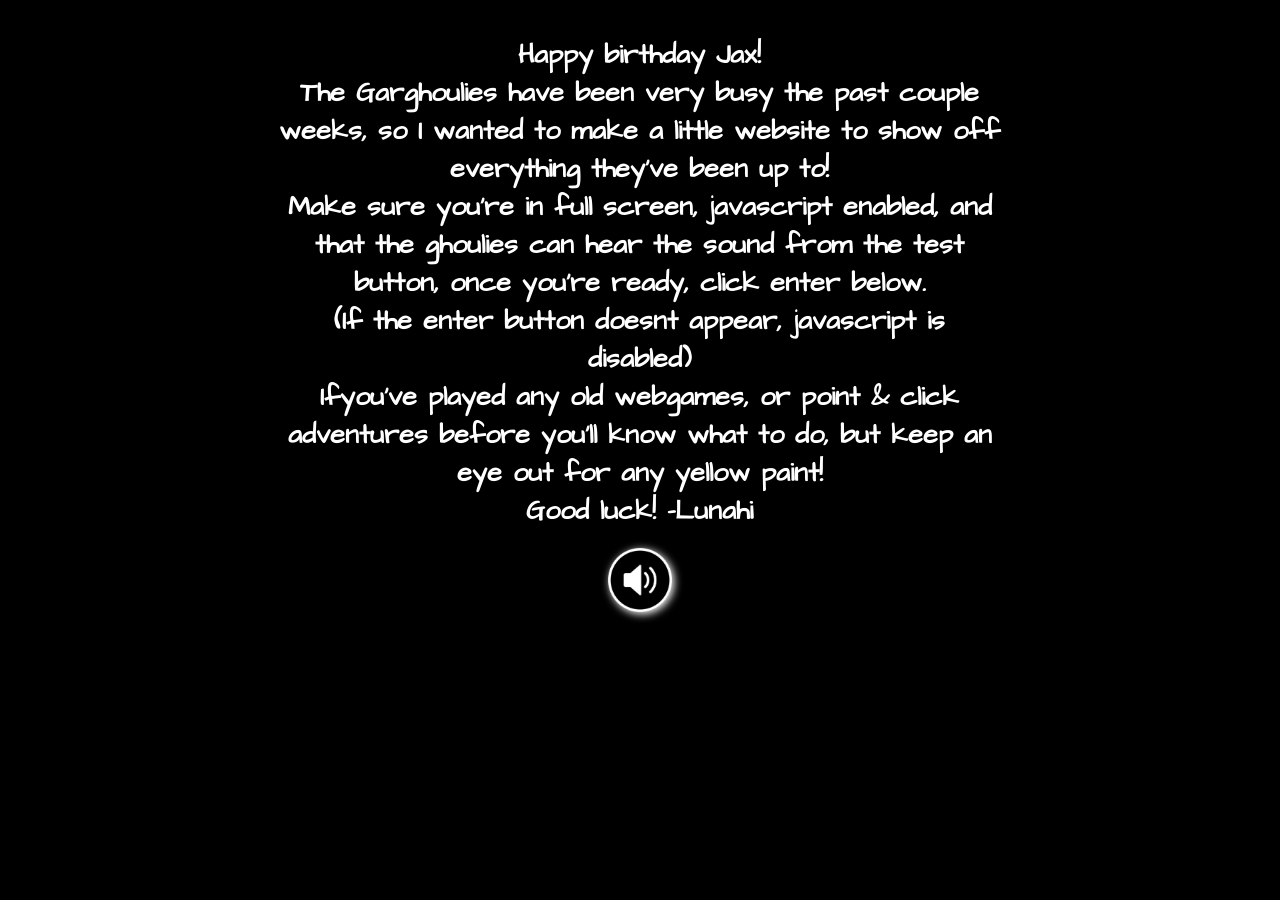
<file: index.html>
<!DOCTYPE html>
<html><head>
		<title>Jax birthday Adventure</title>
		<link rel="icon" type="image/svg+xml" href="./assets/global/images/icon.webp"> <!-- Website Icon-->
		<link href="./assets/index/style.css" rel="stylesheet"> <!-- Style Sheet link -->
		
		<!-- Font Import for Header -->
	<link rel="preconnect" href="https://fonts.googleapis.com">
<link rel="preconnect" href="https://fonts.gstatic.com" crossorigin>
<link href="https://fonts.googleapis.com/css2?family=Architects+Daughter&display=swap" rel="stylesheet">
	
	<style></style></head>
	
	<body>
	<div class="main">
		<div class="tuttxt architects-daughter">Happy birthday Jax!<br>
			The Garghoulies have been very busy the past couple weeks, so I wanted to make a little website to show off everything they've been up to!<br>
			Make sure you're in full screen, javascript enabled, and that the ghoulies can hear the sound from the test button, once you're ready, click enter below.<br>
			(If the enter button doesnt appear, javascript is disabled)<br>
			Ifyou've played any old webgames, or point & click adventures before you'll know what to do, but keep an eye out for any yellow paint!<br>
			Good luck! -Lunahi</div>
		<a class="navbutton" id="sndtst" onmousedown="audiotest()"></a>
		<a class="navbutton" id="start" href="hub.html"></a>
	</div>
	
	
	
	
	
	
	
	
	
	
	
	
	
	
	
	
	
	
	<audio src="./assets/index/sounds/0.mp3" id="audioPlayer"></audio>
	</body>
	<script src="./assets/index/scripts.js"></script> <!-- JS management -->
</html>
</file>
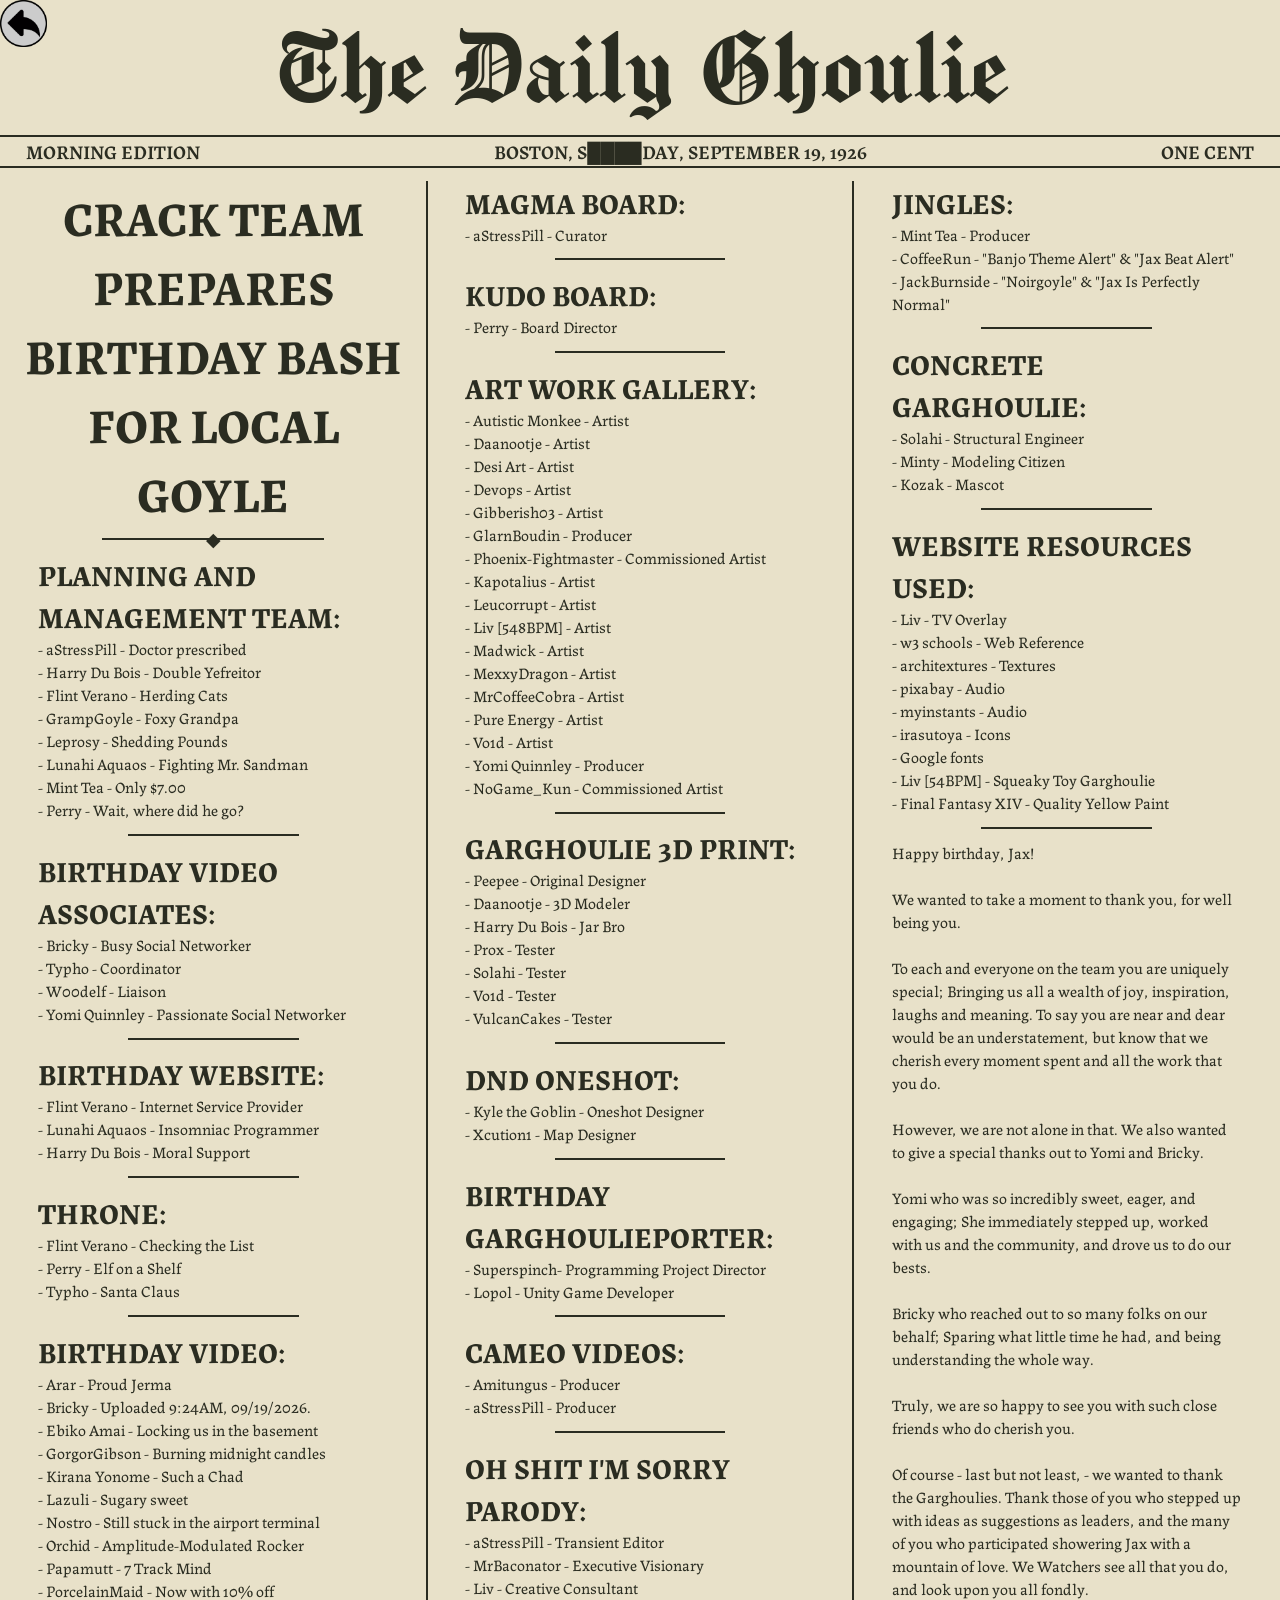
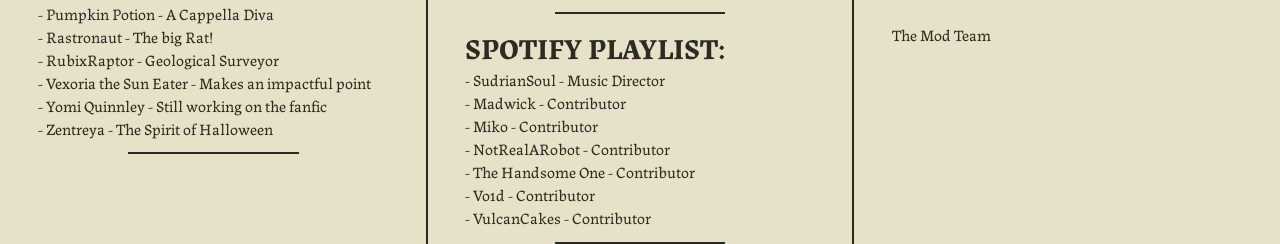
<file: credits.html>
<!DOCTYPE html>
<html><head>
		<title>Jax birthday Adventure</title>
		<link rel="icon" type="image/svg+xml" href="./assets/global/images/icon.webp"> <!-- Website Icon-->
		<link href="./assets/credits/style.css" rel="stylesheet"> <!-- Style Sheet link -->
		
		<!-- Font Import for Header -->
	<link rel="preconnect" href="https://fonts.googleapis.com">
<link rel="preconnect" href="https://fonts.gstatic.com" crossorigin>
<link href="https://fonts.googleapis.com/css2?family=Labrada:ital,wght@0,100..900;1,100..900&family=Manufacturing+Consent&display=swap" rel="stylesheet">
	
	<style></style></head>
	
	<body>
	<div class="newspaper">
		<a class="returnbutton" href="hub.html"></a>
			<h1 class="manufacturing-consent-regular">The Daily Ghoulie</h1>
			<h2 class="labrada"><span>MORNING EDITION</span><span>BOSTON, S████DAY, SEPTEMBER 19, 1926</span><span>ONE CENT</span></h2>
			<div class="mainbody labrada">
				<h3>CRACK TEAM PREPARES BIRTHDAY BASH FOR LOCAL GOYLE</h3>
				<hr class="fancy">
				<div class="creditblock">
<h4>Planning and Management Team:</h4>

- aStressPill - Doctor prescribed<br>
- Harry Du Bois - Double Yefreitor<br>
- Flint Verano - Herding Cats<br>
- GrampGoyle - Foxy Grandpa<br>
- Leprosy - Shedding Pounds<br>
- Lunahi Aquaos - Fighting Mr. Sandman<br>
- Mint Tea - Only $7.00<br>
- Perry - Wait, where did he go?<br><hr>
</div>

<div class="creditblock">
<h4>Birthday Video Associates:</h4>

- Bricky - Busy Social Networker<br>
- Typho - Coordinator<br>
- W00delf - Liaison <br>
- Yomi Quinnley - Passionate Social Networker<br><hr>
</div>

<div class="creditblock">
<h4>Birthday Website:</h4>

- Flint Verano - Internet Service Provider<br>
- Lunahi Aquaos - Insomniac Programmer<br>
- Harry Du Bois - Moral Support<br><hr>
</div>

<div class="creditblock">
<h4>Throne:</h4>

- Flint Verano - Checking the List<br>
- Perry - Elf on a Shelf<br>
- Typho - Santa Claus<br><hr>
</div>

<div class="creditblock">
<h4>Birthday Video:</h4>

- Arar - Proud Jerma<br>
- Bricky - Uploaded 9:</h4>24AM, 09/19/2026.<br>
- Ebiko Amai - Locking us in the basement<br>
- GorgorGibson - Burning midnight candles<br>
- Kirana Yonome - Such a Chad<br>
- Lazuli - Sugary sweet<br>
- Nostro - Still stuck in the airport terminal<br>
- Orchid - Amplitude-Modulated Rocker<br>
- Papamutt - 7 Track Mind<br>
- PorcelainMaid - Now with 10% off<br>
- Pumpkin Potion - A Cappella Diva<br>
- Rastronaut - The big Rat!<br>
- RubixRaptor - Geological Surveyor<br>
- Vexoria the Sun Eater - Makes an impactful point<br>
- Yomi Quinnley - Still working on the fanfic<br>
- Zentreya - The Spirit of Halloween<br><hr>
</div>

<div class="creditblock">
<h4>Magma Board:</h4>

- aStressPill - Curator<br><hr>
</div>

<div class="creditblock">
<h4>Kudo Board:</h4>

- Perry - Board Director<br><hr>
</div>

<div class="creditblock">
<h4>Art Work Gallery:</h4>

- Autistic Monkee - Artist<br>
- Daanootje  - Artist<br>
- Desi Art - Artist<br>
- Devops  - Artist<br>
- Gibberish03 - Artist<br>
- GlarnBoudin - Producer<br>
- Phoenix-Fightmaster - Commissioned Artist<br>
- Kapotalius - Artist<br>
- Leucorrupt - Artist<br>
- Liv [548BPM] - Artist<br>
- Madwick - Artist<br>
- MexxyDragon - Artist<br>
- MrCoffeeCobra  - Artist<br>
- Pure Energy - Artist<br>
- Vo1d - Artist<br>
- Yomi Quinnley - Producer<br>
- NoGame_Kun - Commissioned Artist<br><hr>
</div>

<div class="creditblock">
<h4>Garghoulie 3D Print:</h4>

- Peepee - Original Designer<br>
- Daanootje - 3D Modeler<br>
- Harry Du Bois - Jar Bro<br>
- Prox  - Tester<br>
- Solahi  - Tester<br>
- Vo1d  - Tester<br>
- VulcanCakes - Tester<br><hr>
</div>

<div class="creditblock">
<h4>DND Oneshot:</h4>

- Kyle the Goblin - Oneshot Designer<br>
- Xcution1 - Map Designer<br><hr>
</div>

<div class="creditblock">
<h4>Birthday Garghoulieporter:</h4>

- Superspinch- Programming Project Director<br>
- Lopol - Unity Game Developer<br><hr>
</div>

<div class="creditblock">
<h4>Cameo Videos:</h4>

- Amitungus - Producer<br>
- aStressPill - Producer<br><hr>
</div>

<div class="creditblock">
<h4>Oh Shit I'm Sorry Parody:</h4>

- aStressPill - Transient Editor<br>
- MrBaconator - Executive Visionary<br>
- Liv - Creative Consultant<br><hr>
</div>

<div class="creditblock">
<h4>Spotify Playlist:</h4>

- SudrianSoul - Music Director<br>
- Madwick - Contributor<br>
- Miko - Contributor<br>
- NotRealARobot - Contributor<br>
- The Handsome One - Contributor<br>
- Vo1d - Contributor<br>
- VulcanCakes - Contributor<br><hr>
</div>

<div class="creditblock">
<h4>Jingles:</h4>

- Mint Tea - Producer<br>
- CoffeeRun - "Banjo Theme Alert" & "Jax Beat Alert"<br>
- JackBurnside - "Noirgoyle" & "Jax Is Perfectly Normal"<br><hr>
</div>

<div class="creditblock">
<h4>Concrete Garghoulie:</h4>

- Solahi - Structural Engineer<br>
- Minty - Modeling Citizen<br>
- Kozak  - Mascot<br><hr>
</div>

<div class="creditblock">
<h4>Website Resources used:</h4>

- Liv - TV Overlay<br>
- w3 schools - Web Reference<br>
- architextures - Textures<br>
- pixabay - Audio<br>
- myinstants - Audio<br>
- irasutoya - Icons<br>
- Google fonts<br>
- Liv [54BPM] - Squeaky Toy Garghoulie<br>
- Final Fantasy XIV - Quality Yellow Paint<br><hr>
</div>
<div class="creditblock">
Happy birthday, Jax!
<br>
<br>We wanted to take a moment to thank you, for well being you.
<br>
<br>To each and everyone on the team you are uniquely special; Bringing us all a wealth of joy, inspiration, laughs and meaning. To say you are near and dear would be an understatement, but know that we cherish every moment spent and all the work that you do.
<br>
<br>However, we are not alone in that. We also wanted to give a special thanks out to Yomi and Bricky.
<br>
<br>Yomi who was so incredibly sweet, eager, and engaging; She immediately stepped up, worked with us and the community, and drove us to do our bests.
<br>
<br>Bricky who reached out to so many folks on our behalf; Sparing what little time he had, and being understanding the whole way.
<br>
<br>Truly, we are so happy to see you with such close friends who do cherish you.
<br>
<br>Of course - last but not least, - we wanted to thank the Garghoulies. Thank those of you who stepped up with ideas as suggestions as leaders, and the many of you who participated showering Jax with a mountain of love. We Watchers see all that you do, and look upon you all fondly.
<br>
<br>The Mod Team
</div>
			</div>
		</div>
	</body>
	<script src="./assets/credits/scripts.js"></script> <!-- JS management -->
</html>
</file>
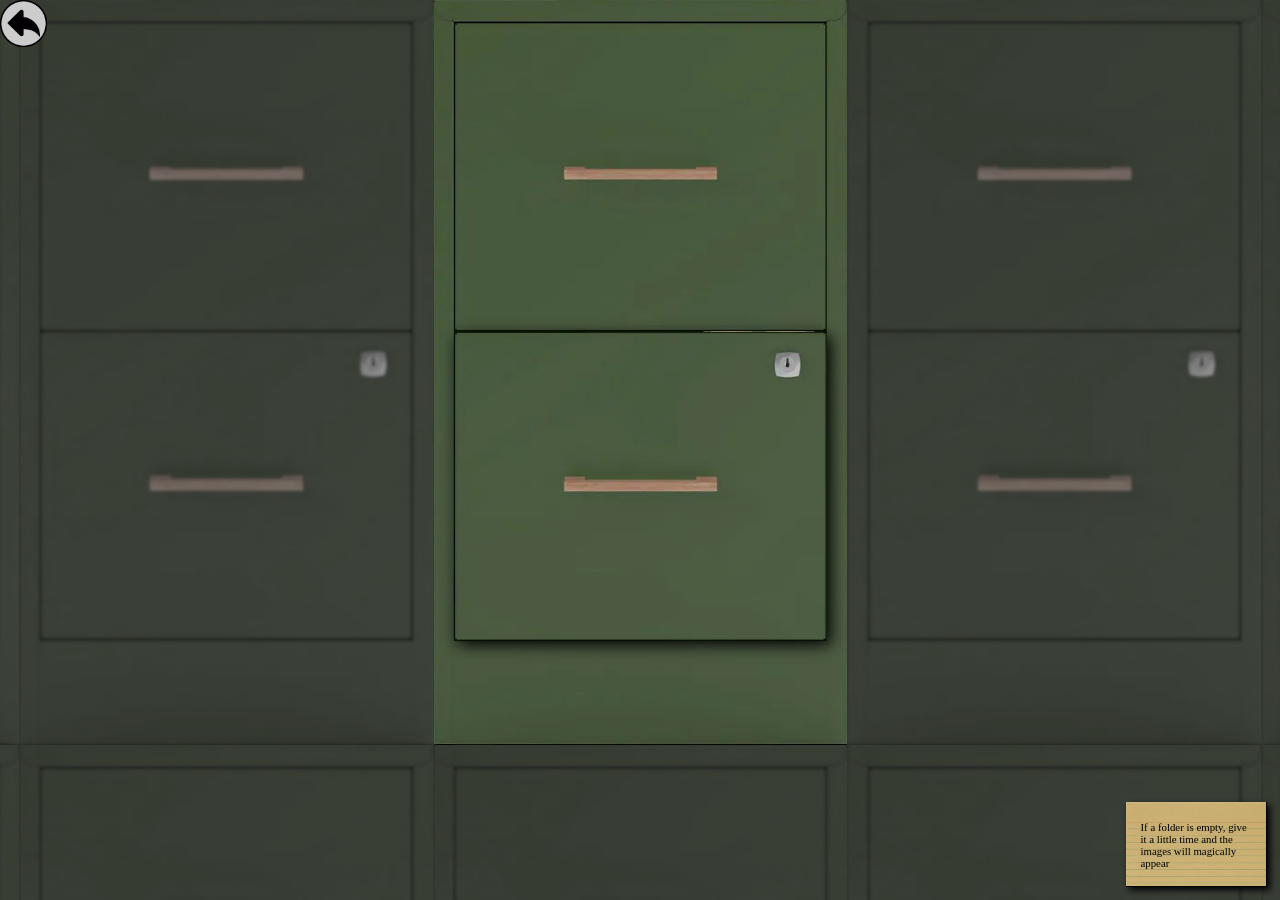
<file: drawers.html>
<!DOCTYPE html>
<html><head>
		<title>Jax birthday Adventure</title>
		<link rel="icon" type="image/svg+xml" href="./assets/global/images/icon.webp"> <!-- Website Icon-->
		<link href="./assets/drawers/style.css" rel="stylesheet"> <!-- Style Sheet link -->
		
		<!-- Font Import for Header -->
<link rel="preconnect" href="https://fonts.googleapis.com">
<link rel="preconnect" href="https://fonts.gstatic.com" crossorigin>
<link href="https://fonts.googleapis.com/css2?family=Shantell+Sans&family=Special+Elite&display=swap" rel="stylesheet">
	
	<style></style></head>
	
	<body>
	<a class="returnbutton" href="hub.html"></a>
		<div class="maincont">
			<div class="drawers">
				<div class="overlay"></div>
				<div id="door" onclick="dooropen()"></div>
				<div class="fileholder">
					<div class="file2" onclick="currentslide([0,0])"><div class="file"></div><div class="filename special-elite">Autistic Monkee</div></div>
					<div class="file2" onclick="currentslide([1,0])"><div class="file"></div><div class="filename special-elite">Daanootje</div></div>
					<div class="file2" onclick="currentslide([2,0])"><div class="file"></div><div class="filename special-elite">Desi Art</div></div>
					<div class="file2" onclick="currentslide([3,0])"><div class="file"></div><div class="filename special-elite">Devops</div></div>
					<div class="file2" onclick="currentslide([4,0])"><div class="file"></div><div class="filename special-elite">Garghoulie Army</div></div>
					<div class="file2" onclick="currentslide([5,0])"><div class="file"></div><div class="filename special-elite">Gibberish03</div></div>
					<div class="file2" onclick="currentslide([6,0])"><div class="file"></div><div class="filename special-elite">GlarnBoudin cm(Phoenix-Fightmaster)</div></div>
					<div class="file2" onclick="currentslide([7,0])"><div class="file"></div><div class="filename special-elite">Kapotalius</div></div>
					<div class="file2" onclick="currentslide([8,0])"><div class="file"></div><div class="filename special-elite">Leucorrupt</div></div>
					<div class="file2" onclick="currentslide([9,0])"><div class="file"></div><div class="filename special-elite">Live [54BPM]</div></div>
					<div class="file2" onclick="currentslide([10,0])"><div class="file"></div><div class="filename special-elite">Madwick</div></div>
					<div class="file2" onclick="currentslide([11,0])"><div class="file"></div><div class="filename special-elite">MrCoffeeCobra</div></div>
					<div class="file2" onclick="currentslide([12,0])"><div class="file"></div><div class="filename special-elite">Pure Energy</div></div>
					<div class="file2" onclick="currentslide([13,0])"><div class="file"></div><div class="filename special-elite">Scayris</div></div>
					<div class="file2" onclick="currentslide([14,0])"><div class="file"></div><div class="filename special-elite">Sund3w</div></div>
					<div class="file2" onclick="currentslide([15,0])"><div class="file"></div><div class="filename special-elite">Superspinch and Lopol</div></div>
					<div class="file2" onclick="currentslide([16,0])"><div class="file"></div><div class="filename special-elite">Vo1d</div></div>
					<div class="file2" onclick="currentslide([17,0])"><div class="file"></div><div class="filename special-elite">Yomi cm(Nogame_Kun)</div></div>
					<div class="file2" onclick="currentslide([18,0])"><div class="file"></div><div class="filename special-elite">Sol</div></div>
				</div>
			</div>
		</div>
		<div id="slidecont">
			<div class="undercont" onclick="hideimg()"></div>
				
			<div class="ui">
				<div class="button up" onclick="limitcheck([-1,0])"></div>
				<div class="button down" onclick="limitcheck([1,0])"></div>
				
				<div id="sidebuttoncont">
					<div class="button left" onclick="limitcheck([0,-1])"></div>
					<div class="button right" onclick="limitcheck([0,1])"></div>
				</div>
				
				
			</div>
			<div class="folder">
				<div class="underlay"></div>
				<div class="outerslide">
					<div id="artistcont"class="special-elite"></div>
					<div id="imgcont"></div>
					<div id="captioncont"class="shantell-sans"></div>
				</div>
			</div>
		</div>
		
		<div class="tutorialcont" id="tutorial">
			<div class="tutorialtext crafty-girls-regular">If a folder is empty, give it a little time and the images will magically appear</div>
		</div>
		
		
		
		<audio src="./assets/drawers/sounds/paper.mp3" class="hideaudio" id="paperPlayer"></audio>
		<audio src="./assets/drawers/sounds/draw.mp3" class="hideaudio" id="drawPlayer"></audio>
	</body>
	<script src="./assets/drawers/scripts.js"></script> <!-- JS management -->
</html>
</file>
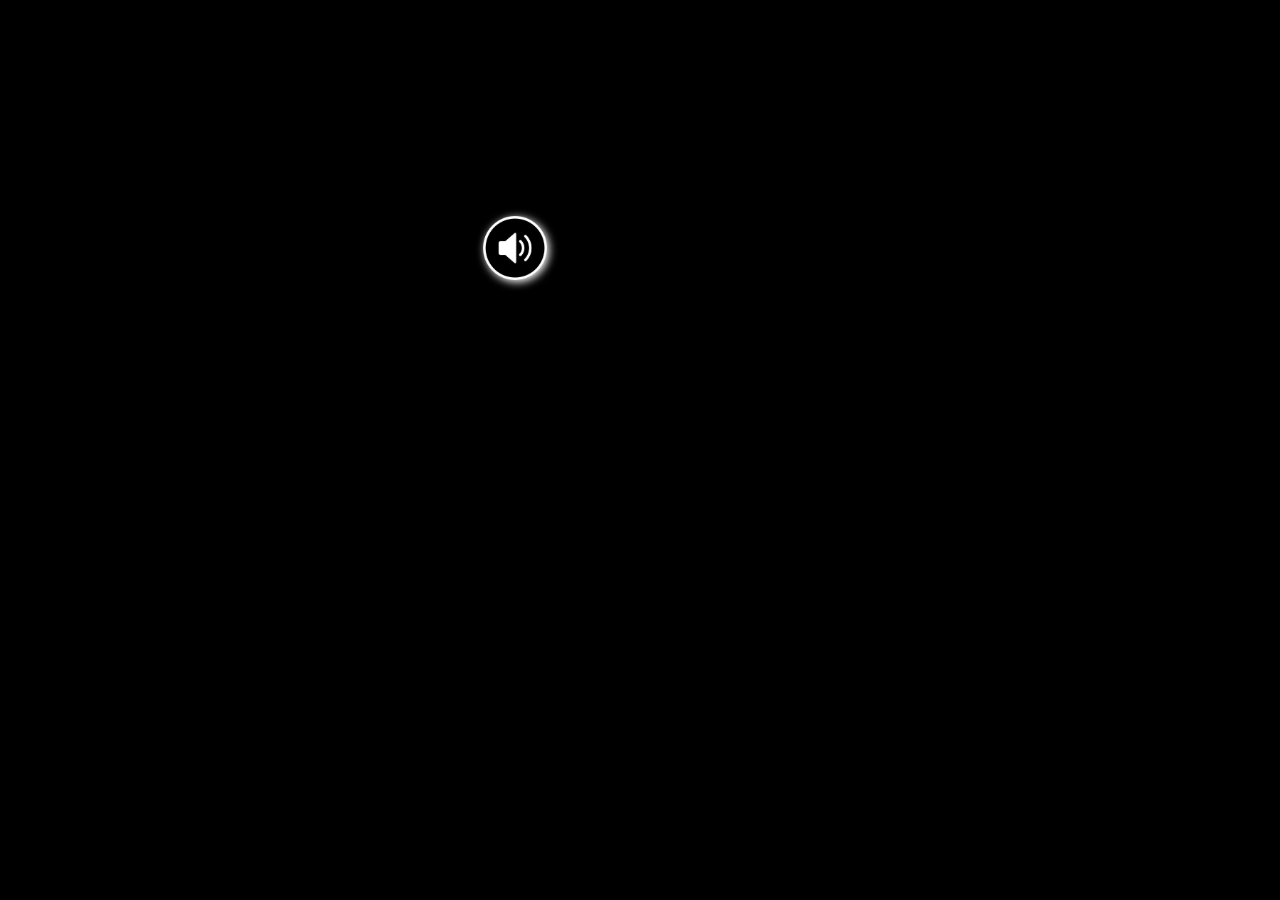
<file: neoindex.html>
<html><head>
		<title>Jax birthday conspiracy board</title>
		<link rel="icon" type="image/svg+xml" href="./assets/global/images/icon.webp"> <!-- Website Icon-->
		<link href="./assets/index/style.css" rel="stylesheet"> <!-- Style Sheet link -->
		
		<!-- Font Import for Header -->
	<link rel="preconnect" href="https://fonts.googleapis.com">
<link rel="preconnect" href="https://fonts.gstatic.com" crossorigin>
<link href="https://fonts.googleapis.com/css2?family=Architects+Daughter&display=swap" rel="stylesheet">
	
	<style></style></head>
	
	<body>
	<div class="main">
		<div class="tuttxt">Happy birthday Jax!<br>
			The Garghoulies have been very busy the past couple weeks, so I wanted to make a little website so show off everything they've been up to!<br>
			Make sure you're in full screen, javascript enabled, and that the ghoulies can hear the sound from the test button, once you're ready, click enter below.<br>
			(If the enter button doesnt appear, javascript is disabled)<br>
			Ifyou've played any old webgames, or point & click adventures before you'll know what to do, but keep an eye out for any yellow paint!<br>
			Good luck! -Lunahi</div>
		<a class="navbutton" id="sndtst" onmousedown="audiotest()"></a>
		<a class="navbutton" id="start" href=""></a>
	</div>
	
	
	
	
	
	
	
	
	
	
	
	
	
	
	
	
	
	
	<audio src="./assets/index/sounds/tester.mp3" id="audioPlayer"></audio>
	</body>
	<script src="./assets/index/scripts.js"></script> <!-- JS management -->
</html>
</file>
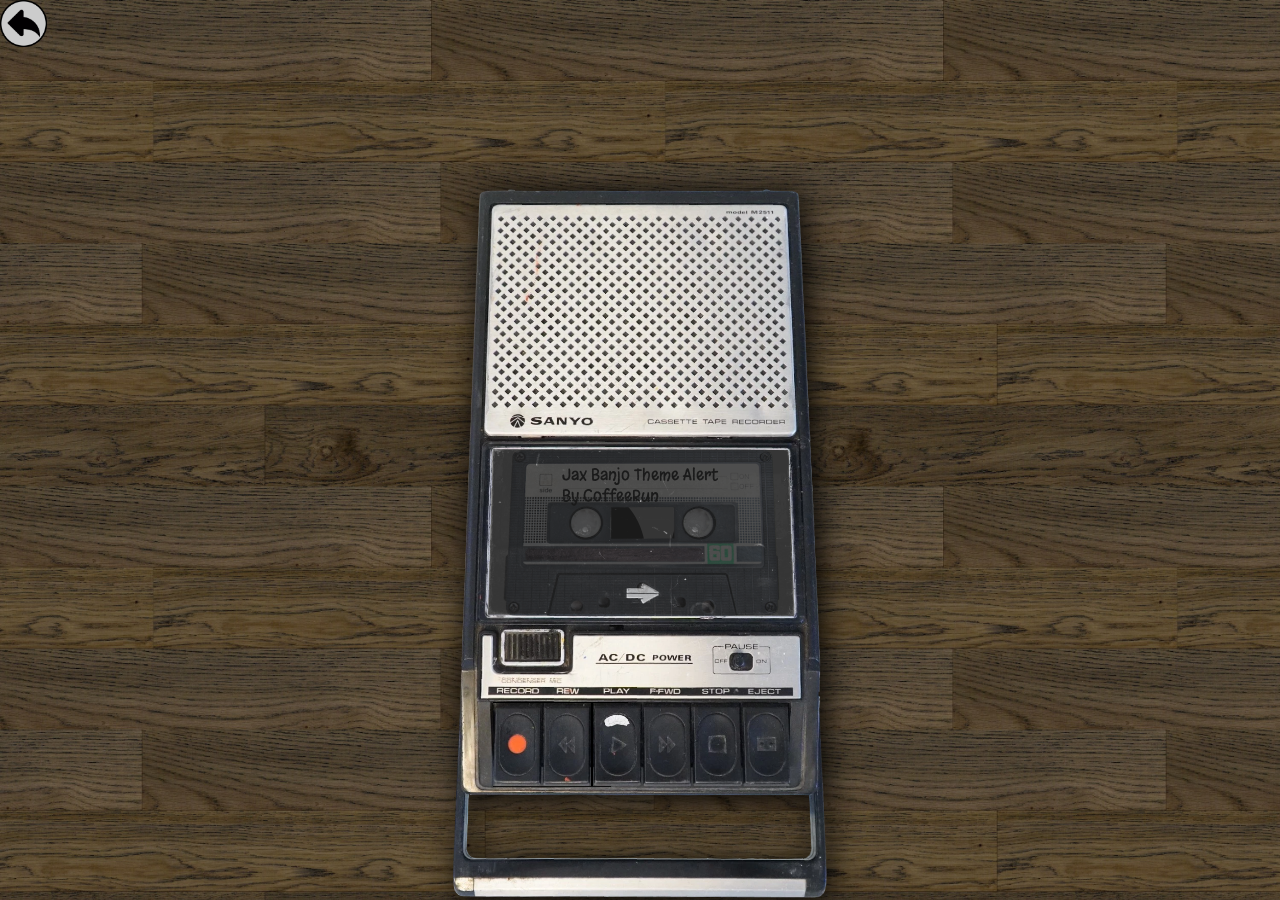
<file: tapes.html>
<!DOCTYPE html>
<html><head>
		<title>Jax birthday Adventure</title>
		<link rel="icon" type="image/svg+xml" href="./assets/global/images/icon.webp"> <!-- Website Icon-->
		<link href="./assets/tapes/style.css" rel="stylesheet"> <!-- Style Sheet link -->
		
		<!-- Font Import for Header -->
<link rel="preconnect" href="https://fonts.googleapis.com">
<link rel="preconnect" href="https://fonts.gstatic.com" crossorigin>
<link href="https://fonts.googleapis.com/css2?family=Margarine&display=swap" rel="stylesheet">
	
	<style></style></head>
	
<body>
	<div class="main">
		<a class="returnbutton" href="hub.html"></a>
		<div class="desk">
			<div class="tapedeck">
				<div class="overlay"></div>
				<div class="buttoncase">
					<div class="buttoncover"></div>
					<div class="buttoncase2">
						<a class="rbutton" id="button1" onmousedown="audiopopup()"></a>
						<a class="rbutton" id="button2" onmousedown="plusSlides(-1)"></a>
						<a class="rbutton" id="button3" onmousedown="playaudio()"></a>
						<a class="rbutton" id="button4" onmousedown="plusSlides(1)"></a>
						<a class="rbutton" id="button5" onmousedown="pauseaudio()"></a>
						<a class="rbutton" id="button6" onmousedown="power()"></a>
					</div>
				</div>
				<div class="audiodoor"></div>
				<div class="audioholder">
					<div class="audioslide" id="aud1">
						<audio preload="metadata" src="./assets/tapes/sounds/JaxJingles/Jax Banjo Theme Alert.mp3"></audio>
						<div class="audionum margarine">
							Jax Banjo Theme Alert<br>
							By CoffeeRun
						</div>
					</div>
					
					<div class="audioslide" id="aud2">
						<audio preload="metadata" src="./assets/tapes/sounds/JaxJingles/Jax Beat Alert [Full].mp3"></audio>
						<div class="audionum margarine">
							Jax Beat Alert<br>
							By CoffeeRun
						</div>
					</div>
					
					<div class="audioslide" id="aud3">
						<audio preload="metadata" src="./assets/tapes/sounds/JaxJingles/Jax Lesbian Tech.mp3"></audio>
						<div class="audionum margarine">
							Jax Lesbian Tech<br>
							By CoffeeRun
						</div>
					</div>
					
					<div class="audioslide" id="aud4">
						<audio preload="metadata" src="./assets/tapes/sounds/mrbaconator/Jax Is Perfectly Normal.mp3"></audio>
						<div class="audionum margarine">
							Jax Is Perfectly Normal<br>
							By MrBaconator
						</div>
					</div>
					
					<div class="audioslide" id="aud5">
						<audio preload="metadata" src="./assets/tapes/sounds/mrbaconator/Noirgoyle.mp3"></audio>
						<div class="audionum margarine">
							Noirgoyle<br>
							By MrBaconator
						</div>
					</div>
					<div class="audioslide" id="aud6">
						<audio preload="metadata" src="./assets/tapes/sounds/pumpkin/JaxBirthday.mp3"></audio>
						<div class="audionum margarine">
							Happy Birthday<br>
							By Pumpkin
						</div>
					</div>
					
					<div id="tapespool">◗◖</div>
					
			</div>
			</div>
			<div class="tapes">
				<!-- hold tapes like preview thingy-->
			</div>
		</div>
	</div>
	
	
	
	
	
	
	
	
	
	
	
	
	
	
	
	
	<audio src="./assets/tapes/sounds/click.mp3" id="clickPlayer"></audio>
	
	</body>
	<script src="./assets/tapes/scripts.js"></script> <!-- JS management -->
</html>
</file>
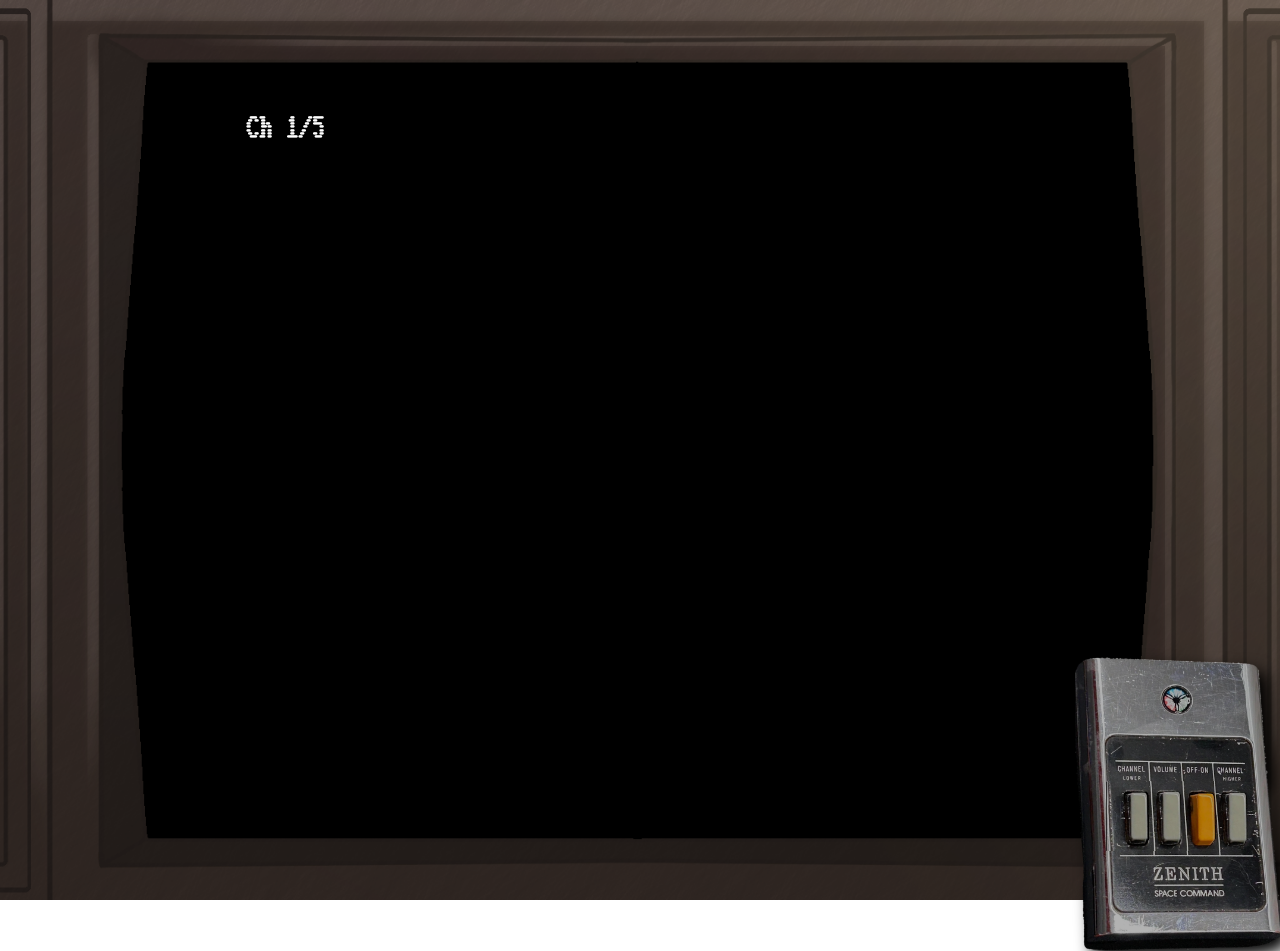
<file: tv.html>
<!DOCTYPE html>
<html><head>
		<title>Jax birthday Adventure</title>
		<link rel="icon" type="image/svg+xml" href="./assets/global/images/icon.webp"> <!-- Website Icon-->
		<link href="./assets/tv/style.css" rel="stylesheet"> <!-- Style Sheet link -->
		
		<!-- Font Import for Header -->
	<link rel="preconnect" href="https://fonts.googleapis.com">
<link rel="preconnect" href="https://fonts.gstatic.com" crossorigin>
<link href="https://fonts.googleapis.com/css2?family=Crafty+Girls&family=Workbench&display=swap" rel="stylesheet">
	
	<style></style></head>
	
	<body>
	<div class="screen">
		<div class="ui">
			<div class="overlay"></div>
			<div class="remotecase">
				<div class="remote"></div>
				<div class="buttoncase">
					<div class="buttoncover"></div>
					<a class="rbutton" id="button1" onmousedown="plusSlides(-1)"></a>
					<a class="rbutton" id="button2" onmousedown="clicksfx()"></a>
					<a class="rbutton" id="button3" onmousedown="power()"></a>
					<a class="rbutton" id="button4" onmousedown="plusSlides(1)"></a>
				</div>
			</div>
		</div>
		<div class="videoholder">
			<div class="videoslide" id="vid1">
				<iframe width="90%" height="100%" src="https://www.youtube-nocookie.com/embed/Toc9E9azbRY?si=9YMKrG8PY07zJCEk" title="cameo1" frameborder="0" allow="accelerometer; autoplay; encrypted-media; gyroscope;" referrerpolicy="strict-origin-when-cross-origin" allowfullscreen></iframe>
				<div class="channelnum workbench">Ch 1/5</div>
			
			</div>
			<div class="videoslide" id="vid2">
				<iframe width="90%" height="100%" src="https://www.youtube-nocookie.com/embed/3RgvRQ9MijY?si=k1sBltVComYbgsXX" title="cameo2" frameborder="0" allow="accelerometer; autoplay; encrypted-media; gyroscope;" referrerpolicy="strict-origin-when-cross-origin" allowfullscreen></iframe>
			
				<div class="channelnum workbench">Ch 2/5</div>
			</div>
			<div class="videoslide" id="vid3">
				<iframe width="90%" height="100%" src="https://www.youtube-nocookie.com/embed/yckUTRES-PM?si=vNClrTAAE2TMfEK9" title="Mexxy video" frameborder="0" allow="accelerometer; autoplay; encrypted-media; gyroscope;" referrerpolicy="strict-origin-when-cross-origin" allowfullscreen></iframe>
			
				<div class="channelnum workbench">Ch 3/5</div>
			</div>
			<div class="videoslide" id="vid3">
				<iframe width="90%" height="100%" src="https://www.youtube-nocookie.com/embed/p_JHN2WVF_Y?si=gqFWn1Eyv-UrE2Md" title="VA video" frameborder="0" allow="accelerometer; autoplay; encrypted-media; gyroscope;" referrerpolicy="strict-origin-when-cross-origin" allowfullscreen></iframe>
			
				<div class="channelnum workbench">Ch 4/5</div>
			</div>
			<div class="videoslide" id="vid3">
				<iframe width="90%" height="100%" src="https://www.youtube-nocookie.com/embed/PsvmbvWQtJw?si=7fGIMtV2eHTX-xpX" title="Secret video" frameborder="0" allow="accelerometer; autoplay; encrypted-media; gyroscope;" referrerpolicy="strict-origin-when-cross-origin" allowfullscreen></iframe>
			
				<div class="channelnum workbench">Ch 5/5</div>
			</div>
		</div>
		
	</div>
	
	
	
	
	
	
	
	
	
	
	
	
	
	
	
	
	
	<audio src="./assets/tv/sounds/click.mp3" id="audioPlayer"></audio>
	
	</body>
	<script src="./assets/tv/scripts.js"></script> <!-- JS management -->
</html>
</file>
<file: assets/index/style.css>
.architects-daughter {
  font-family: "Architects Daughter", cursive;
  font-weight: 800;
  font-size: 3vh;
  font-style: normal;
  color: white;
}
body {
	margin: 0;
	overflow: hidden;
	background-color: black;
	display: flex;
	filter:brightness(0);
	animation-name:lighton;
	animation-duration: 1s;
	animation-fill-mode: forwards;
	animation-timing-function: linear;
	animation-play-state: paused;
	user-select:none;
	width: 100vw;
	height: 100vh;
}

.navbutton {
    /* position: absolute; */
    filter: drop-shadow(2px 2px 4px black) invert(1);
    background-size: contain;
    width: 5vw;
    height: 5vw;
    margin: 2vh;
    cursor: pointer;
}
.navbutton:hover {
    filter: brightness(1.20) var(--paint);
	transform: scale(1.05);
}
.navbutton:active {
    filter: brightness(1.20) var(--paint);
    transform: scale(1.05);
    translate: 0 1vw;
}
@keyframes lighton{
	0% {filter:brightness(0);}
	100% {filter:brightness(1);}
}
@keyframes fadein{
	0% {filter:opacity(0);}
	100% {filter:opacity(1);}
}
#audioPlayer {
    width: 0;
    height: 0;
}
#start{
	background-image: url(../global/images/arrow.webp);
	display:none;
}
#sndtst{
	background-image: url(../global/images/audio.webp);
}
.tuttxt {
    width: 60%;
    text-align: center;
}
.main {
    display: flex;
    flex-direction: column;
    padding: 4vh;
    align-items: center;
}
</file>
<file: assets/credits/style.css>
body{
	margin:0;
	user-select:none;
    width: 100vw;
    height: 100vh;
	background-color: #e8e1c9;
	color: #2a2c21;
	filter:brightness(0);
	animation-name:lighton;
	animation-duration: 1s;
	animation-fill-mode: forwards;
	animation-timing-function: linear;
	animation-play-state: paused;
	overflow: hidden scroll;
}
.newspaper{
	width:100%;
	height: fit-content;
	min-height: 100%;
	background-color: #e8e1c9;
}
.returnbutton {
		background-image: url(../global/images/back.webp);
		background-size: contain;
		background-repeat: no-repeat;
		width: calc(11vw/3);
		height: calc(11vw/3);
		position: fixed;
		top: 0;
		left: 0;
		filter: brightness(0.8);
		z-index:5000;
		transform-origin: top left;
}
.returnbutton:hover {
	filter: brightness(1);
	z-index: 1400;
	transform: scale(1.05);
}
@keyframes lighton{
	0% {filter:brightness(0);}
	100% {filter:brightness(1);}
}
.manufacturing-consent-regular {
  font-family: "Manufacturing Consent", system-ui;
  font-weight: 400;
  font-style: normal;
}

.labrada {
  font-family: "Labrada", serif;
  font-optical-sizing: auto;
  /*font-weight: <weight>;*/
  font-style: normal;
}
h1 {
    font-size: 7em;
    margin-block-start: 0;
    margin-block-end: 0;
    margin-inline-start: 0px;
    margin-inline-end: 0px;
    font-weight: 400;
    color: #2a2c21;
    display: flex;
    justify-content: center;
}
h2 {
    margin-block-start: 0;
    margin-block-end: 0;
    margin-inline-start: 0px;
    margin-inline-end: 0px;
    font-weight: 600;
    color: #2a2c21;
    display: flex;
    justify-content: space-between;
    height: 1.5em;
    border: 0.15em solid #2a2c21;
    border-left: 0;
    border-right: 0;
    align-items: flex-start;
    font-size: 1.2em;
    padding-left: 2vw;
    padding-right: 2vw;
}
h3 {
    display: block;
    font-size: 3em;
    margin-block-start: 0;
    margin-block-end: 0;
    margin-inline-start: 0px;
    margin-inline-end: 0px;
    font-weight: bold;
    unicode-bidi: isolate;
    text-align: center;
}
h4 {
    display: flex;
    font-size: 1.8em;
    margin-block-start: 0;
    margin-block-end: 0;
    margin-inline-start: 0px;
    margin-inline-end: 0px;
    font-weight: bold;
    unicode-bidi: isolate;
    text-transform: uppercase;
}
.creditblock {
    break-inside: avoid;
    margin: 0 2vw;
}
.mainbody {
	height: stretch;
	height: -webkit-fill-available;
    column-count: 3;
    column-rule-style: solid;
    column-rule-color: #2a2c21;
    column-rule-width: 0.15em;
    margin: 1vw;
    column-gap: 2vw;
}
hr {
    border-color: #2a2c21;
    margin: 1vw 7vw;
    color: #2a2c21;
    border-width: 0.1em;
    border-style: solid;
	position: relative;
	overflow: visible;
}
hr.fancy:after{
	content: "◆";
	position: absolute;
	/*display: flex;*/
	font-size: 1.2em;
	align-self: center;
	justify-self: anchor-center;
	font-family: 'Manufacturing Consent';
	left: 50%;
	translate: -50% -50%;
}
</file>
<file: assets/drawers/style.css>
body{
	margin:0;
	filter:brightness(0);
	animation-name:lighton;
	animation-delay: 0.5s;
	animation-duration: 1s;
	animation-fill-mode: forwards;
	animation-timing-function: linear;
	animation-play-state: paused;
	overflow:hidden;
	user-select:none;
	background-color: #0E1907;
    	width: 100vw;
   	 height: 100vh;
}
.crafty-girls-regular {
	font-family: "Crafty Girls", cursive;
	font-weight: 400;
	font-style: normal;
}
.tutorialcont {
		background-image: url(./images/tutorial.webp);
		background-repeat: no-repeat;
		background-size: contain;
		width: 11vw;
		height: calc((11vw / 438) * 264);
		filter: brightness(0.9);
		box-shadow: calc(11vw/42.239962) calc(11vw/42.239962) calc(11vw/21.12001) black, inset -1px -1px 0px 0px black;
		pointer-events: none;
		user-select: none;
		z-index: 300;
		position: fixed;
		bottom: 1vw;
		right: 1vw;
	}
	.tutorialtext {
		position: fixed;
		width: 100%;
		height: 100%;
		bottom: 0;
		box-sizing: border-box;
		padding: 5% 10%;
		display: flex;
		align-items: center;
		font-size: calc(11vw/13);
		color: black;
	}
.returnbutton {
		background-image: url(../global/images/back.webp);
		background-size: contain;
		background-repeat: no-repeat;
		width: calc(11vw/3);
		height: calc(11vw/3);
		position: fixed;
		top: 0;
		left: 0;
		filter: brightness(0.8);
		z-index:5000;
		transform-origin: top left;
	}
.returnbutton:hover, .button:hover{
		filter: brightness(1);
		z-index: 1400;
		transform: scale(1.05);
}

@keyframes lighton{
	0% {filter:brightness(0);}
	100% {filter:brightness(1);}
}
.special-elite {
  font-family: "Special Elite", system-ui;
  font-weight: 400;
  font-style: normal;
}

.shantell-sans {
  font-family: "Shantell Sans", cursive;
  font-optical-sizing: auto;
  font-weight: 400;
  font-style: normal;
  font-variation-settings:
    "BNCE" 0,
    "INFM" 0,
    "SPAC" 0;
}
.maincont {
    width: 100%;
    height: 100%;
    background-image: url(./images/drawbg.webp);
    background-position: center top;
    background-size: calc(45.3vw/1.4);
}
.drawers{
    width: calc(45.3vw/1.4);
    height: calc(81.5vw / 1.4);
    position: absolute;
    left: calc(50vw - ((45.3vw / 1.4) / 2));
    pointer-events: none;
}
.overlay{
	background-image: url(./images/drawbase.webp);
	background-size: contain;
	background-repeat: no-repeat;
	width: 100%;
	height: 100%;
	pointer-events:none;
	position: absolute;
	background-position: bottom left;
}
#door {
	background-image: url(./images/drawdoor.webp);
	background-repeat: no-repeat;
	background-size: contain;
	position: absolute;
	width: 90.1%;
	height: 41.55%;
	bottom: 14%;
	right: 4.9%;
	background-position: bottom right;
	z-index: 50;
	pointer-events: all;
	filter: drop-shadow(4px 4px 8px black);
}
#door:hover{
	filter: brightness(1.2);
}
.fileholder {
	background: #0E1907;
	position: absolute;
	width: 90.1%;
	height: 33.15%;
	bottom: 22.4%;
	right: 4.9%;
	background-position: bottom right;
	z-index: 10;
	pointer-events: none;
	display:flex;
	flex-direction: column;
	overflow: clip;
	overflow-clip-margin: 4vw;
}
.file{
	width:100%;
	position:absolute;
	/* top:0; */
	background-image: url(./images/folder.webp);
	background-position:top;
	background-repeat: no-repeat;
	background-size: contain;
	height: calc((45.3vw/1.4)*0.91);
	pointer-events: none;
	z-index: 0;
}
.file2{
	width:100%;
	height: 7.6923%;
	pointer-events: all;
}
.file2:hover{
	filter: brightness(1.2);
	transform: translateY(-20%);
	height: 12%;
}
.filename {
    position: relative;
    width: 27.7%;
    right: -68.8%;
    top: 0.7vw;
    height: 0.7vw;
    pointer-events: none;
    align-items: flex-start;
    display: flex;
    overflow-wrap: break-word;
    word-break: break-all;
}













#slidecont {
	display: none;
	position: fixed;
	width: 100%;
	height: 100%;
	background: #0000008c;
	top: 0;
	z-index: 50;
	pointer-events: all;
}

.underlay {
    width: 100%;
    height: 100.7%;
    background-image: url(./images/file.webp);
    background-size: contain;
    background-repeat: no-repeat;
    position: absolute;
    z-index: 1;
    justify-self: anchor-center;
	left: 50%;
	translate: -50% 0;
    top: 0;
}

.ui {
    width: 100%;
    height: 100%;
    position: fixed;
    top: 0;
    z-index: 100;
    pointer-events: none;
}

.button {
	background-image: url(../global/images/arrow.webp);
	background-size: contain;
	background-repeat: no-repeat;
	width: calc(11vw/3);
	height: calc(11vw/3);
    pointer-events: all;
    position: absolute;
}
.up {
    rotate: 0deg;
    top: 0;
    right: 50%;
	translate: 50% 0;
}

.down {
	rotate: 180deg;
	bottom: 0;
	right: 50%;
	translate: 50% 0;
}

.left {
    rotate: -90deg;
    left: 0;
    top: 50%;
	translate: 0 -50%;
}

.right {
	rotate: 90deg;
    right: 0;
    top: 50%;
	translate: 0 -50%;
}

.outerslide {
    position: absolute;
    width: 95%;
    height: 94%;
    display: flex;
    top: 2.7%;
    flex-direction: column;
    flex-wrap: nowrap;
    z-index: 50;
    justify-self: anchor-center;
    pointer-events: all;
	left: 50%;
	translate: -50% 0;
}

#imgcont {
    z-index: 1;
    display: flex;
    flex-wrap: wrap;
    flex-direction: column;
    overflow: auto;
    position: absolute;
    top: 9%;
    height: 81.4%;
    width: 100%;
}

#captioncont {
    z-index: 5;
    position: absolute;
    right: 0;
    height: 8.2%;
    width: 100%;
    bottom: 0;
    /* background-color: #ffffff; */
    padding: 0.5%;
    box-sizing: border-box;
    text-align: center;
    font-size: 2.4vh;
    align-content: center;
}

#artistcont {
    z-index: 5;
    position: absolute;
    right: 2%;
    height: 5.2%;
    width: 28.7%;
    box-sizing: border-box;
    font-size: 2.1vh;
    padding: 0.3%;
}

.dispimg {
    height: stretch;
	height: -webkit-fill-available;
    width: stretch;
	width: -webkit-fill-available;
    max-width: 100%;
    max-height: 100%;
    object-fit: contain;
}
.undercont{
	width:100%;
	height:100%;
}
.hideaudio{
	width:0;
	height:0;
}
.folder {
    justify-self: anchor-center;
    /* width: 64vw; */
    height: 50.625vw;
    max-height: 89%;
    aspect-ratio: 1045/842;
    position: absolute;
    top: 3%;
    pointer-events: none;
	left: 50%;
	translate: -50% 0;
}
</file>
<file: assets/tapes/style.css>
body{
	margin:0;
	filter:brightness(0);
	animation-name:lighton;
	animation-delay: 0.5s;
	animation-duration: 1s;
	animation-fill-mode: forwards;
	animation-timing-function: linear;
	animation-play-state: paused;
	overflow:hidden;
	user-select:none;
	width: 100vw;
	height: 100vh;
}
.returnbutton {
	background-image: url(../global/images/back.webp);
	background-size: contain;
	background-repeat: no-repeat;
	width: calc(11vw/3);
	height: calc(11vw/3);
	position: fixed;
	top: 0;
	left: 0;
	filter: brightness(0.8);
	z-index:5000;
	transform-origin: top left;
}
.main{
	width:100%;
	height:100%;
}

.tapedeck {
	width: calc(73.2vw/2.5);
	height: calc(138.8vw / 2.5);
	bottom: 0;
	right: calc((100vw - (73.2vw / 2.5))/2);
	position: fixed;
	pointer-events: none;
	filter: drop-shadow(4px 4px 16px black);
}
.overlay{
	background-image: url(./images/tapedeck.webp);
	background-repeat: no-repeat;
	background-size: contain;
	width:100%;
	height:100%;
	position: absolute;
	bottom: 0;
	pointer-events: none;
}
.buttoncase {
	background: #000000;
	width: 88.95%;
	height: 15.86%;
	position: absolute;
	bottom: 15.24%;
	right: 6.15%;
	z-index: 49;
	pointer-events: none;
}
.buttoncover {
	background-image: url(./images/buttoncover.webp);
	background-repeat: no-repeat;
	background-size: contain;
	width: 100%;
	height: 100%;
	position: absolute;
	bottom: 0;
	right: 0;
	z-index: 10;
	pointer-events: none;
}
.buttoncase2 {
	width: 89.2%;
	height: 75.1%;
	position: absolute;
	top: 20.9%;
	left: 6.6%;
	pointer-events: none;
}


.audioholder {
	background-image: url(./images/tapecase.webp);
	background-repeat: repeat;
	background-size: contain;
	width: 100%;
	height: 100%;
	position: absolute;
	bottom: 0;
	z-index: 30;
	pointer-events: none;
}










.rbutton {
    background-repeat: no-repeat;
    pointer-events: all;
}

.rbutton:hover {
	filter: brightness(1.2);
}

.rbutton:active {
	transform: translateY(-0.3vw);
	filter: brightness(0.8);
}

.audioslide {
    background-image: url(./images/tape.webp);
    background-repeat: repeat;
    background-size: contain;
    width: 100%;
    height: 100%;
    position: absolute;
    bottom: 0;
    pointer-events: none;
    z-index: 12;
}
.audiodoor {
    background-image: url(./images/tapedoor.webp);
    background-repeat: repeat;
    background-size: contain;
    width: 100%;
    height: 100%;
    position: absolute;
    bottom: 0;
    z-index: 40;
    filter: opacity(0.8);
    pointer-events: none;
}
.desk{
	background-image: url(./images/table.webp);
	background-repeat: repeat;
	width: 100%;
	height: 100%;
	background-size: 40vw;
	pointer-events: none;
}
#button1 {
    background-image: url(./images/button1.webp);
    background-position: top left;
    background-size: contain;
    width: 17.2016%;
    height: 99.13%;
    position: absolute;
    top: -0.03%;
    left: -0.398%;
}
#button2 {
    background-image: url(./images/button2.webp);
    background-position: top left;
    background-size: contain;
    width: 17.1%;
    height: 99.16%;
    position: absolute;
    z-index: 5;
    top: -0.023%;
    left: 16.601%;
}
#button3 {
    background-image: url(./images/button3.webp);
    background-position: top left;
    background-size: contain;
    width: 16.799%;
    height: 99.16%;
    position: absolute;
    z-index: 5;
    top: -0.023%;
    left: 33.501%;
}
#button4 {
    background-image: url(./images/button4.webp);
    background-position: top left;
    background-size: contain;
    width: 17.2%;
    height: 98.36%;
    position: absolute;
    z-index: 5;
    top: -0.023%;
    left: 50.001%;
}
#button5 {
    background-image: url(./images/button5.webp);
    background-position: top left;
    background-size: contain;
    width: 17.3%;
    height: 98.36%;
    position: absolute;
    z-index: 5;
    top: -0.023%;
    left: 66.901%;
}
#button6 {
    background-image: url(./images/button6.webp);
    background-position: top left;
    background-size: contain;
    width: 16.5%;
    height: 98.36%;
    position: absolute;
    z-index: 5;
    top: -0.023%;
    left: 83.901%;
}

.margarine {
  font-family: "Margarine", sans-serif;
  font-weight: 400;
  font-style: normal;
}


#clickPlayer {
    width: 0;
    height: 0;
}
@keyframes lighton{
	0% {filter:brightness(0);}
	100% {filter:brightness(1);}
}
.audionum {
    position: absolute;
    top: 38.7%;
    left: 29.1%;
    width: 44%;
    height: 4.5%;
}
#tapespool{
	position: absolute;
	top: 41.2%;
	left: 39.4%;
	width: 31%;
	height: 13vh;
	color: 261B17;
	z-index: 11;
	display: flex;
	justify-content: center;
	font-size: 24vh;
	overflow: hidden;
	align-items: center;
}
@keyframes tapeplay{
	0% {left: 39.4%;}
	100% {left:31.4%;}
}
</file>
<file: assets/tv/style.css>
body{
	margin:0;
	filter:brightness(0);
	animation-name:lighton;
	animation-delay: 0.5s;
	animation-duration: 1s;
	animation-fill-mode: forwards;
	animation-timing-function: linear;
	animation-play-state: paused;
	overflow:hidden;
	user-select:none;
	width: 100vw;
	height: 100vh;
}
.screen{
	width:100%;
	height:100%;
}
.overlay {
    background-size: cover;
    background-image: url(./images/overlay.webp);
    background-position: center;
    width: 100%;
    height: 100%;
    background-repeat: no-repeat;
    position: fixed;
    pointer-events: none;
    z-index: 1;
}
.remote {
    background-size: cover;
    background-image: url(./images/remote.webp);
    background-position: center;
    width: 16vw;
    height: 23vw;
    position: absolute;
    background-repeat: no-repeat;
    pointer-events: none;
    z-index: 20;
    bottom: 0vw;
    right: 0vw;
    filter: brightness(0.7) drop-shadow(8px 8px 8px black);
}
.buttoncover{
	background-image: url(./images/buttoncover.webp);
	background-repeat: no-repeat;
	background-size: contain;
	width: 100%;
	height: 100%;
	z-index: 30;
	position: absolute;
	background-position: bottom right;
}
.buttoncase {
    position: absolute;
    width: 75.8%;
    height: 23.9%;
    bottom: 34%;
    right: 9.2%;
    z-index: 30;
    filter: brightness(0.7);
}
.rbutton {
    background-size: contain;
    background-position: center;
    background-repeat: no-repeat;
    pointer-events: auto;
    z-index: 5;
    cursor: pointer;
}
.remotecase {
	background-size: cover;
	background-image: url(./images/void.webp);
	background-position: center;
	width: 16vw;
	height: 23vw;
	position: fixed;
	z-index: 2;
	bottom: -4vw;
	right: 0vw;
}
#button1 {
    background-image: url(./images/button1.webp);
	width: 16.5%;
    height: 79.7%;
    position: absolute;
    bottom: 5.9%;
    right: 72.7%;
}
#button2 {
    background-image: url(./images/button2.webp); 
    width: 16.5%;
    height: 79.7%;
    position: absolute;
    z-index: 5;
    bottom: 5.9%;
    right: 51.9%;
}
#button3 {
    background-image: url(./images/button3.webp);
    width: 16.6%;
    height: 76.9%;
    position: absolute;
    z-index: 5;
    bottom: 6.8%;
    right: 29.8%;
}
#button4 {
    background-image: url(./images/button4.webp);
    width: 16.6%;
    height: 79.8%;
    position: absolute;
    z-index: 5;
    bottom: 4.9%;
    right: 9%;
}

.rbutton:hover {
	filter: brightness(1.2);
}
.rbutton:active {
	transform: translateX(-0.3vw);
	filter: brightness(0.8);
}



.ui {
    width: 100%;
    height: 100%;
    position: fixed;
    z-index: 1000;
    pointer-events: none;
}

.videoholder {
    width: 100%;
    height: 100%;
    display: flex;
    justify-content: center;
    align-items: center;
    position: fixed;
    background: black;
    z-index: 5;
}

.videoslide {
    width: 65%;
    height: 85%;
    z-index: 5;
    position: fixed;
    justify-content: center;
    align-items: center;
    display:none;
}
@keyframes lighton{
	0% {filter:brightness(0);}
	100% {filter:brightness(1);}
}
.channelnum {
    font-size: 2vw;
    position: absolute;
    width: 7.1vw;
    height: 2.4vw;
    /* background: #ffffffa6; */
    top: 3.6vw;
    left: 1.3vw;
    border-radius: 0 0 1vw 0;
    display: flex;
    justify-content: center;
    align-items: center;
    color: white;
}

.workbench {
  font-family: "Workbench", sans-serif;
  font-optical-sizing: auto;
  font-weight: 400;
  font-style: normal;
  font-variation-settings:
    "BLED" 0,
    "SCAN" 0;
}

#audioPlayer {
    width: 0;
    height: 0;
}
</file>
